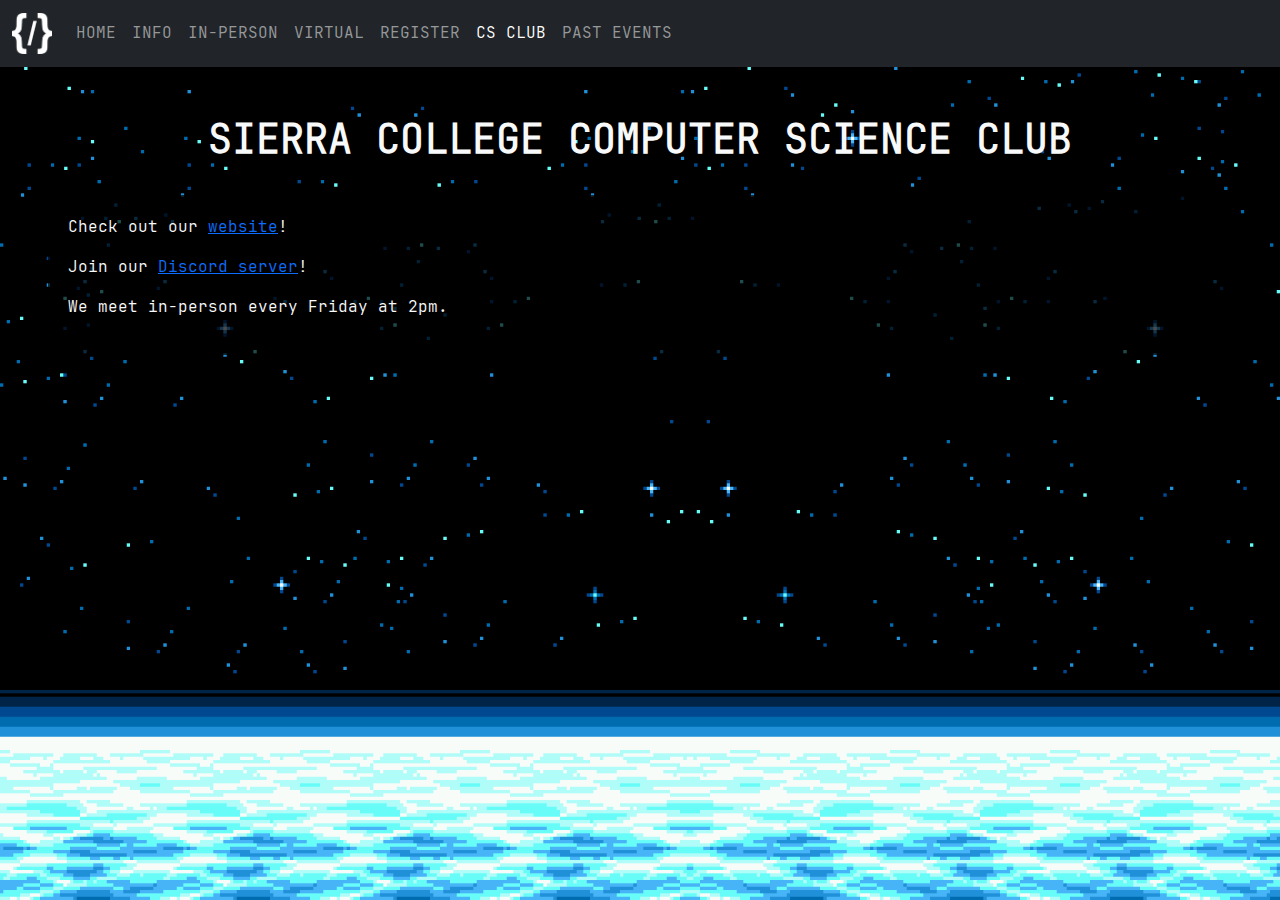
<file: csclub/index.html>
<!DOCTYPE html>
<html lang="en">
<head>
	<meta charset="utf-8">
	<meta name="viewport" content="width=device-width, initial-scale=1">
	<link href="https://cdn.jsdelivr.net/npm/bootstrap@5.2.3/dist/css/bootstrap.min.css" rel="stylesheet">
	<script src="https://cdn.jsdelivr.net/npm/bootstrap@5.2.3/dist/js/bootstrap.bundle.min.js"></script>

	<link rel="shortcut icon" href="../resources/favicon.ico">
	<link rel="stylesheet" href="../substyle.css" />

	<title>CS Club</title>
</head>
<body style="font-family:jetbrainsMono">


<nav class="navbar navbar-expand-sm bg-dark navbar-dark tec">
	<div class="container-fluid">
		<a class="navbar-brand">
			<img src="../resources/clublogo.png" style="width:40px;"> 
		</a>
		<button class="navbar-toggler" type="button" data-bs-toggle="collapse" data-bs-target="#collapsibleNavbar">
			<span class="navbar-toggler-icon"></span>
		</button>
		<div class="collapse navbar-collapse" id="collapsibleNavbar">
			<ul class="navbar-nav">
				<li class="nav-item">
					<a class="nav-link" href="..">HOME</a>
				</li>
				<li class="nav-item">
					<a class="nav-link" href="../info">INFO</a>
				</li>
				<li class="nav-item">
					<a class="nav-link" href="../in-person">IN-PERSON</a>
				</li>
				<li class="nav-item">
					<a class="nav-link" href="../virtual">VIRTUAL</a>
				</li>
				<li class="nav-item">
					<a class="nav-link" href="../register">REGISTER</a>
				</li>
				<li class="nav-item">
					<a class="nav-link active" href="../csclub">CS CLUB</a>
				</li>
				<li class="nav-item">
					<a class="nav-link" href="../past-events">PAST EVENTS</a>
				</li>
			</ul>
		</div>
	</div>
</nav>



<div class="container-fluid p-5 text-light">
	<div class="text-center">
		<h1><b>SIERRA COLLEGE COMPUTER SCIENCE CLUB</b></h1>
	</div>
	<br>

	<div class="box">
		<p>Check out our <a href="https://sierracswebdev.github.io">website</a>!</p>
		<p>Join our <a href="https://discord.gg/uxKscha7s2">Discord server</a>!</p>
		<p>We meet in-person every Friday at 2pm.</p>

	</div>
</div>


</body>
</html>
</file>
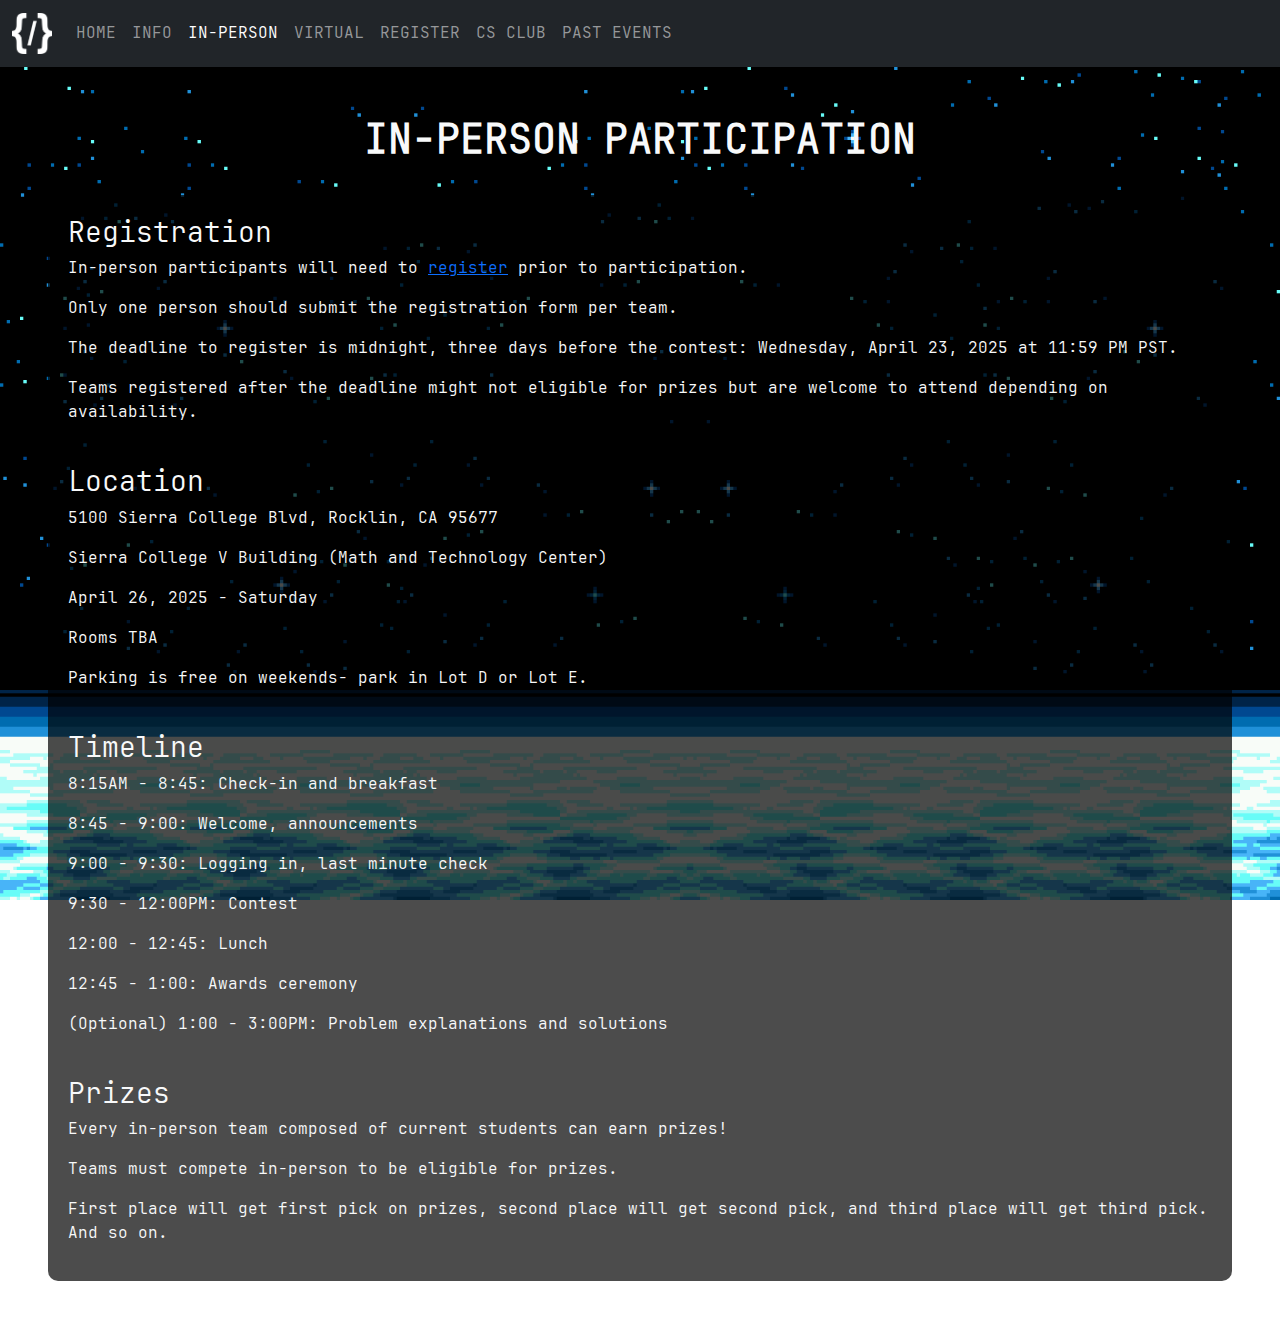
<file: in-person/index.html>
<!DOCTYPE html>
<html lang="en">
<head>
	<meta charset="utf-8">
	<meta name="viewport" content="width=device-width, initial-scale=1">
	<link href="https://cdn.jsdelivr.net/npm/bootstrap@5.2.3/dist/css/bootstrap.min.css" rel="stylesheet">
	<script src="https://cdn.jsdelivr.net/npm/bootstrap@5.2.3/dist/js/bootstrap.bundle.min.js"></script>

	<link rel="shortcut icon" href="../resources/favicon.ico">
	<link rel="stylesheet" href="../substyle.css" />

	<title>SCPE In-Person</title>
</head>
<body style="font-family:jetbrainsMono">


<nav class="navbar navbar-expand-sm bg-dark navbar-dark tec">
	<div class="container-fluid">
		<a class="navbar-brand">
			<img src="../resources/clublogo.png" style="width:40px;"> 
		</a>
		<button class="navbar-toggler" type="button" data-bs-toggle="collapse" data-bs-target="#collapsibleNavbar">
			<span class="navbar-toggler-icon"></span>
		</button>
		<div class="collapse navbar-collapse" id="collapsibleNavbar">
			<ul class="navbar-nav">
				<li class="nav-item">
					<a class="nav-link" href="..">HOME</a>
				</li>
				<li class="nav-item">
					<a class="nav-link" href="../info">INFO</a>
				</li>
				<li class="nav-item">
					<a class="nav-link active" href="../in-person">IN-PERSON</a>
				</li>
				<li class="nav-item">
					<a class="nav-link" href="../virtual">VIRTUAL</a>
				</li>
				<li class="nav-item">
					<a class="nav-link" href="../register">REGISTER</a>
				</li>
				<li class="nav-item">
					<a class="nav-link" href="../csclub">CS CLUB</a>
				</li>
				<li class="nav-item">
					<a class="nav-link" href="../past-events">PAST EVENTS</a>
				</li>
			</ul>
		</div>
	</div>
</nav>



<div class="container-fluid p-5 text-light">
	<div class="text-center">
		<h1><b>IN-PERSON PARTICIPATION</b></h1>
	</div>
	<br>

	<div class="box">
		<h3>Registration</h3>
		<p>In-person participants will need to <a href="../register">register</a> prior to participation.</p>
		<p>Only one person should submit the registration form per team.</p>
		<p>The deadline to register is midnight, three days before the contest: Wednesday, April 23, 2025 at 11:59 PM PST.</p>
		<p>Teams registered after the deadline might not eligible for prizes but are welcome to attend depending on availability.</p>
		<br>
<!-- 
		<h3>Practice Problems</h3>
		<p>Accounts that have correctly solved <a href="https://www.hackerrank.com/contests/scpe-practice-problems/challenges">SCPE Practice Problems 1, 2, and 3</a> will be given priority in reserving a spot.</p>
		<p>Make sure to submit with the same account you registered with.</p>
		<p>After registration closes, registered accounts that have not completed the practice problems will be given a spot, depending on space availability at that time.</p>
		<p>Teams will be sent an email of confirmation from Jason Feng after a spot is reserved. If you get an email, you’re all set to go!</p>
		<p>SCPE Practice Problems submissions will be checked frequently, and accounts with all 3 problems completed will be sent a confirmation email.</p>
		<p>Otherwise, a confirmation email will be sent on Thursday, April 4, 2024 to confirmed participants who have not completed the problems.</p>
--> 
		<h3>Location</h3>
		<p>5100 Sierra College Blvd, Rocklin, CA 95677</p>
		<p>Sierra College V Building (Math and Technology Center)</p>
		<p>April 26, 2025 - Saturday</p>
		<p>Rooms TBA</p>
		<p>Parking is free on weekends- park in Lot D or Lot E.</p>
		<br>

		<h3>Timeline</h3>
		<p>8:15AM - 8:45: Check-in and breakfast</p>
		<p>8:45 - 9:00: Welcome, announcements</p>
		<p>9:00 - 9:30: Logging in, last minute check</p>
		<p>9:30 - 12:00PM: Contest</p>
		<p>12:00 - 12:45: Lunch</p>
		<p>12:45 - 1:00: Awards ceremony</p>
		<p>(Optional) 1:00 - 3:00PM: Problem explanations and solutions</p>
		<br>

		<h3>Prizes</h3>
		<p>Every in-person team composed of current students can earn prizes!</p>
		<p>Teams must compete in-person to be eligible for prizes.</p>
		<p>First place will get first pick on prizes, second place will get second pick, and third place will get third pick. And so on. </p>
	</div>

</div>


</body>
</html>
</file>
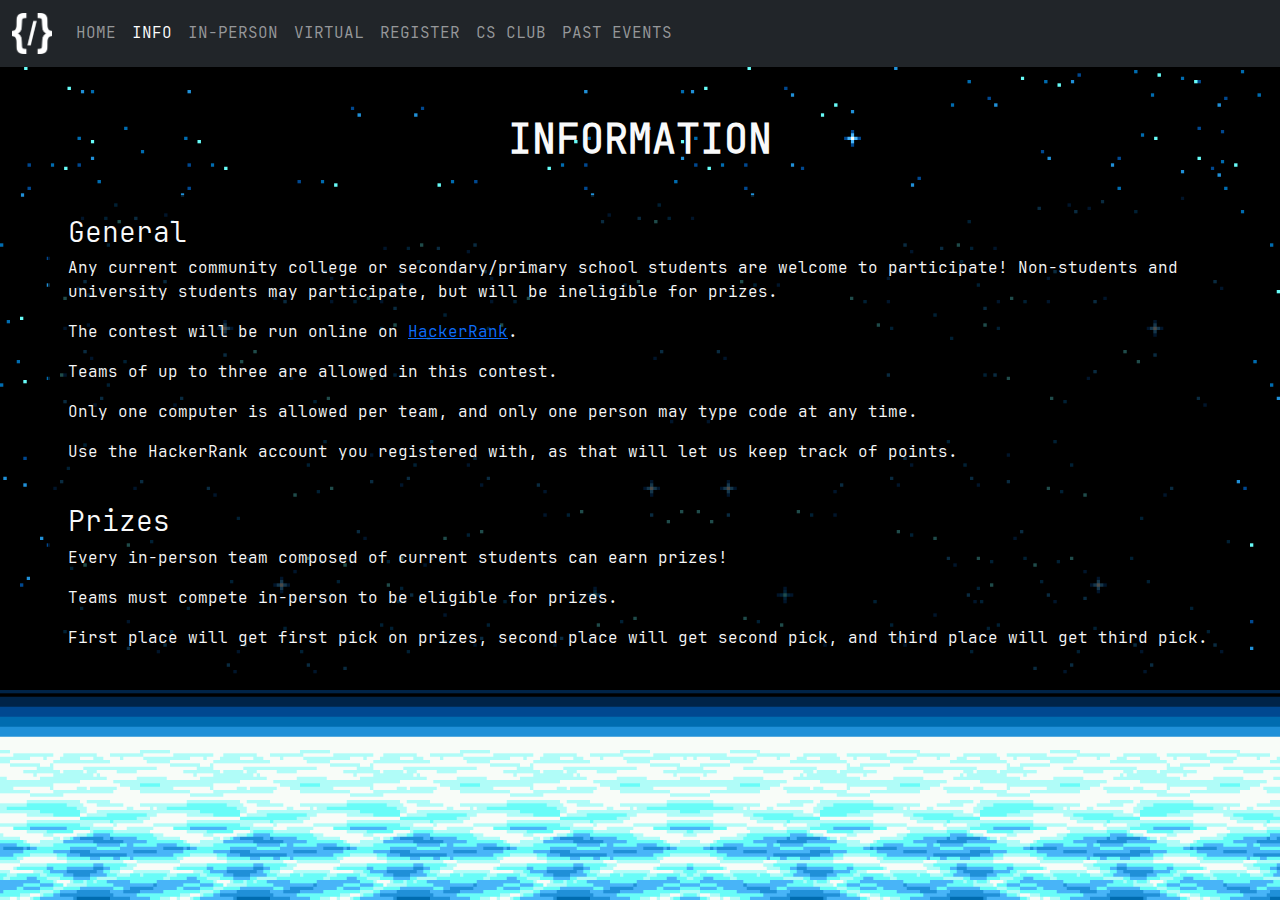
<file: info/index.html>
<!DOCTYPE html>
<html lang="en">
<head>
	<meta charset="utf-8">
	<meta name="viewport" content="width=device-width, initial-scale=1">
	<link href="https://cdn.jsdelivr.net/npm/bootstrap@5.2.3/dist/css/bootstrap.min.css" rel="stylesheet">
	<script src="https://cdn.jsdelivr.net/npm/bootstrap@5.2.3/dist/js/bootstrap.bundle.min.js"></script>

	<link rel="shortcut icon" href="../resources/favicon.ico">
	<link rel="stylesheet" href="../substyle.css" />

	<title>SCPE Information</title>
</head>
<body style="font-family:jetbrainsMono">


<nav class="navbar navbar-expand-sm bg-dark navbar-dark tec">
	<div class="container-fluid">
		<a class="navbar-brand">
			<img src="../resources/clublogo.png" style="width:40px;"> 
		</a>
		<button class="navbar-toggler" type="button" data-bs-toggle="collapse" data-bs-target="#collapsibleNavbar">
			<span class="navbar-toggler-icon"></span>
		</button>
		<div class="collapse navbar-collapse" id="collapsibleNavbar">
			<ul class="navbar-nav">
				<li class="nav-item">
					<a class="nav-link" href="..">HOME</a>
				</li>
				<li class="nav-item">
					<a class="nav-link active" href="../info">INFO</a>
				</li>
				<li class="nav-item">
					<a class="nav-link" href="../in-person">IN-PERSON</a>
				</li>
				<li class="nav-item">
					<a class="nav-link" href="../virtual">VIRTUAL</a>
				</li>
				<li class="nav-item">
					<a class="nav-link" href="../register">REGISTER</a>
				</li>
				<li class="nav-item">
					<a class="nav-link" href="../csclub">CS CLUB</a>
				</li>
				<li class="nav-item">
					<a class="nav-link" href="../past-events">PAST EVENTS</a>
				</li>
			</ul>
		</div>
	</div>
</nav>



<div class="container-fluid p-5 text-light">
	<div class="text-center">
		<h1><b>INFORMATION</b></h1>
	</div>
	<br>

	<div class="box">
		<h3>General</h3>
		<p>Any current community college or secondary/primary school students are welcome to participate! Non-students and university students may participate, but will be ineligible for prizes.</p>
		<p>The contest will be run online on <a href="https://www.hackerrank.com/scpe-spring-2025">HackerRank</a>.</p>
		<p>Teams of up to three are allowed in this contest.</p>
		<p>Only one computer is allowed per team, and only one person may type code at any time.</p>
		<p>Use the HackerRank account you registered with, as that will let us keep track of points.</p>
		<br>

		<h3>Prizes</h3>
		<p>Every in-person team composed of current students can earn prizes!</p>
		<p>Teams must compete in-person to be eligible for prizes.</p>
		<p>First place will get first pick on prizes, second place will get second pick, and third place will get third pick.</p>
	</div>

</div>


</body>
</html>
</file>
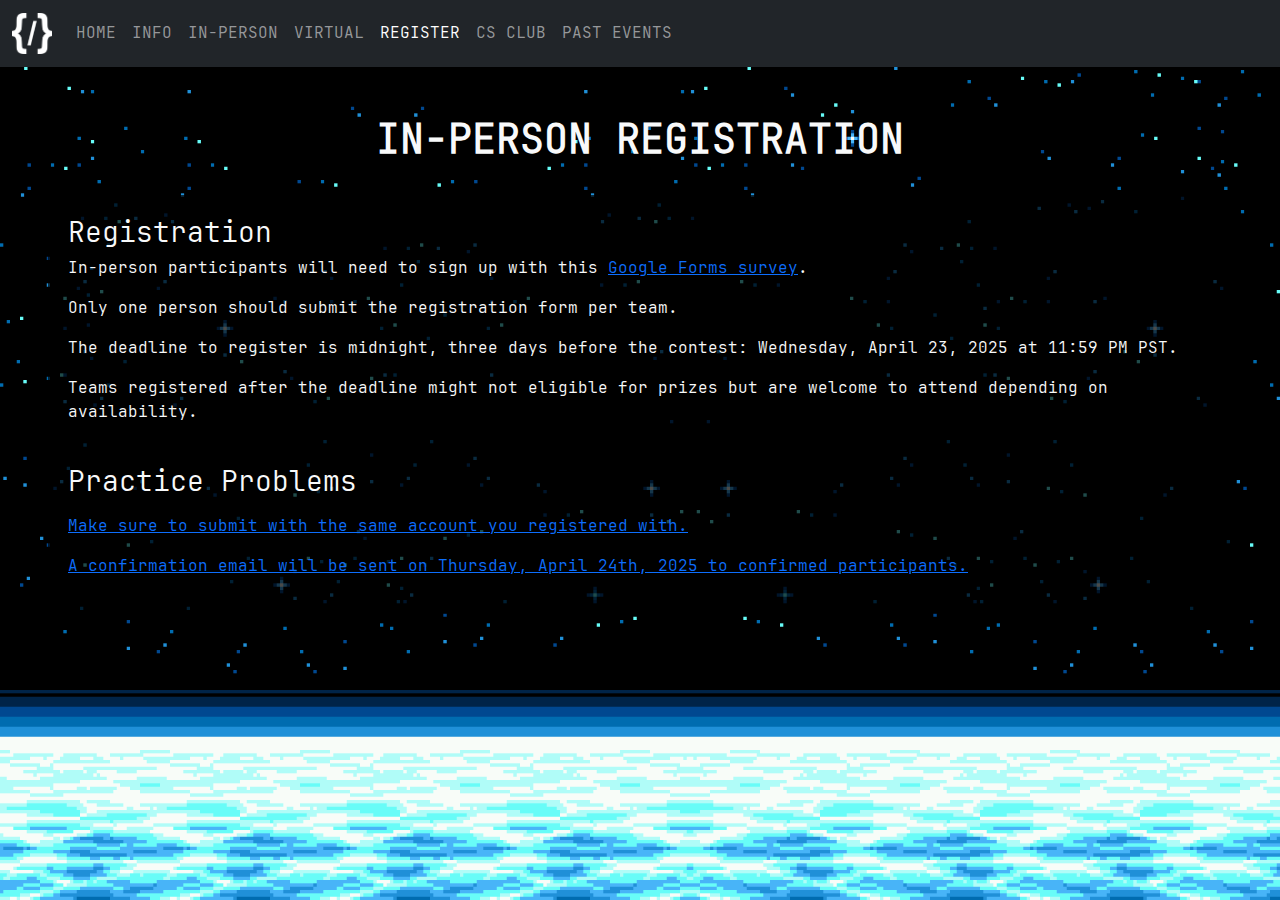
<file: register/index.html>
<!DOCTYPE html>
<html lang="en">
<head>
	<meta charset="utf-8">
	<meta name="viewport" content="width=device-width, initial-scale=1">
	<link href="https://cdn.jsdelivr.net/npm/bootstrap@5.2.3/dist/css/bootstrap.min.css" rel="stylesheet">
	<script src="https://cdn.jsdelivr.net/npm/bootstrap@5.2.3/dist/js/bootstrap.bundle.min.js"></script>

	<link rel="shortcut icon" href="../resources/favicon.ico">
	<link rel="stylesheet" href="../substyle.css" />

	<title>SCPE In-Person Registration</title>
</head>
<body style="font-family:jetbrainsMono">


<nav class="navbar navbar-expand-sm bg-dark navbar-dark tec">
	<div class="container-fluid">
		<a class="navbar-brand">
			<img src="../resources/clublogo.png" style="width:40px;"> 
		</a>
		<button class="navbar-toggler" type="button" data-bs-toggle="collapse" data-bs-target="#collapsibleNavbar">
			<span class="navbar-toggler-icon"></span>
		</button>
		<div class="collapse navbar-collapse" id="collapsibleNavbar">
			<ul class="navbar-nav">
				<li class="nav-item">
					<a class="nav-link" href="..">HOME</a>
				</li>
				<li class="nav-item">
					<a class="nav-link" href="../info">INFO</a>
				</li>
				<li class="nav-item">
					<a class="nav-link" href="../in-person">IN-PERSON</a>
				</li>
				<li class="nav-item">
					<a class="nav-link" href="../virtual">VIRTUAL</a>
				</li>
				<li class="nav-item">
					<a class="nav-link active" href="../register">REGISTER</a>
				</li>
				<li class="nav-item">
					<a class="nav-link" href="../csclub">CS CLUB</a>
				</li>
				<li class="nav-item">
					<a class="nav-link" href="../past-events">PAST EVENTS</a>
				</li>
			</ul>
		</div>
	</div>
</nav>



<div class="container-fluid p-5 text-light">
	<div class="text-center">
		<h1><b>IN-PERSON REGISTRATION</b></h1>
	</div>
	<br>

	<div class="box">
		<h3>Registration</h3>
		<p>In-person participants will need to sign up with this <a href="https://docs.google.com/forms/d/e/1FAIpQLSct-OP7bhTZZJuFeMd0SBku19mPey89b2azSybGEvnopcHPtQ/viewform">Google Forms survey</a>.</p>
		<p>Only one person should submit the registration form per team.</p>
		<p>The deadline to register is midnight, three days before the contest: Wednesday, April 23, 2025 at 11:59 PM PST.</p>
		<p>Teams registered after the deadline might not eligible for prizes but are welcome to attend depending on availability.</p>
		<br>

		<h3>Practice Problems</h3>
		<p><a href="https://www.hackerrank.com/contests/scpe-practice-problems/challenges"></p>
		<p>Make sure to submit with the same account you registered with.</p>
		<p>A confirmation email will be sent on Thursday, April 24th, 2025 to confirmed participants.</p>


		

	</div>

</div>


</body>
</html>
</file>
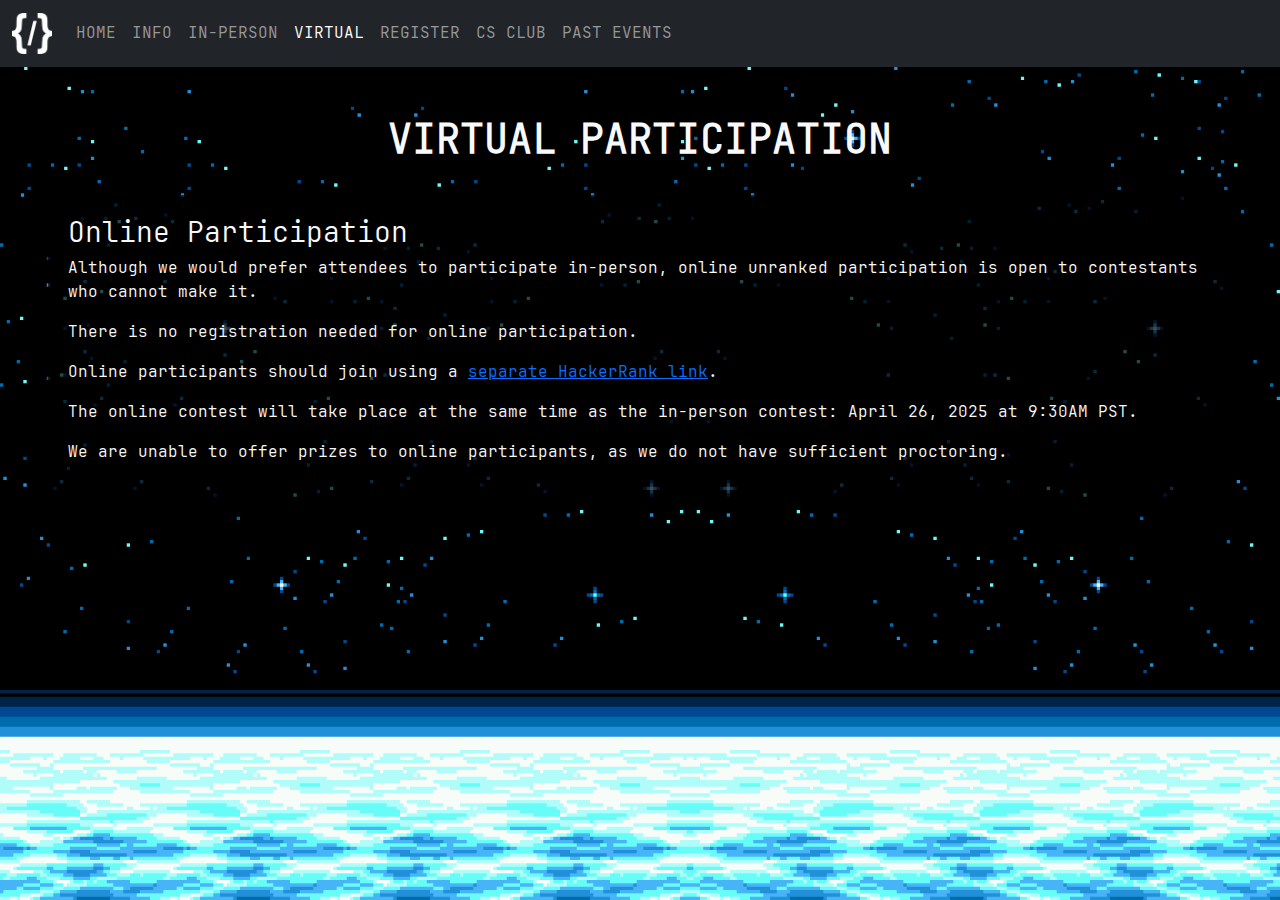
<file: virtual/index.html>
<!DOCTYPE html>
<html lang="en">
<head>
	<meta charset="utf-8">
	<meta name="viewport" content="width=device-width, initial-scale=1">
	<link href="https://cdn.jsdelivr.net/npm/bootstrap@5.2.3/dist/css/bootstrap.min.css" rel="stylesheet">
	<script src="https://cdn.jsdelivr.net/npm/bootstrap@5.2.3/dist/js/bootstrap.bundle.min.js"></script>

	<link rel="shortcut icon" href="../resources/favicon.ico">
	<link rel="stylesheet" href="../substyle.css" />

	<title>SCPE Virtual</title>
</head>
<body style="font-family:jetbrainsMono">


<nav class="navbar navbar-expand-sm bg-dark navbar-dark tec">
	<div class="container-fluid">
		<a class="navbar-brand">
			<img src="../resources/clublogo.png" style="width:40px;"> 
		</a>
		<button class="navbar-toggler" type="button" data-bs-toggle="collapse" data-bs-target="#collapsibleNavbar">
			<span class="navbar-toggler-icon"></span>
		</button>
		<div class="collapse navbar-collapse" id="collapsibleNavbar">
			<ul class="navbar-nav">
				<li class="nav-item">
					<a class="nav-link" href="..">HOME</a>
				</li>
				<li class="nav-item">
					<a class="nav-link" href="../info">INFO</a>
				</li>
				<li class="nav-item">
					<a class="nav-link" href="../in-person">IN-PERSON</a>
				</li>
				<li class="nav-item">
					<a class="nav-link active" href="../virtual">VIRTUAL</a>
				</li>
				<li class="nav-item">
					<a class="nav-link" href="../register">REGISTER</a>
				</li>
				<li class="nav-item">
					<a class="nav-link" href="../csclub">CS CLUB</a>
				</li>
				<li class="nav-item">
					<a class="nav-link" href="../past-events">PAST EVENTS</a>
				</li>
			</ul>
		</div>
	</div>
</nav>



<div class="container-fluid p-5 text-light">
	<div class="text-center">
		<h1><b>VIRTUAL PARTICIPATION</b></h1>
	</div>
	<br>

	<div class="box">
		<h3>Online Participation</h3>
		<p>Although we would prefer attendees to participate in-person, online unranked participation is open to contestants who cannot make it.</p>
		<p>There is no registration needed for online participation.</p>
		<p>Online participants should join using a <a href="https://www.hackerrank.com/unranked-scpe-spring-2025">separate HackerRank link</a>.</p>
		<p>The online contest will take place at the same time as the in-person contest: April 26, 2025 at 9:30AM PST.</p>
		<p>We are unable to offer prizes to online participants, as we do not have sufficient proctoring.</p>

	</div>

</div>


</body>
</html>
</file>
<file: substyle.css>
@font-face {
	font-family: "jetbrainsMono";
	src: url(resources/JetBrainsMono-Light.ttf);
	font-display: swap;
}

body {
	background: url(resources/spacebackground.png);
	background-repeat: no-repeat;
	background-attachment: fixed;
	background-position: center;
	background-size: cover;
}

.box {
	background: rgba(0, 0, 0, 0.7);
	border-radius: 10px;
	padding: 20px;
}

.captionbox {
	background: rgba(0, 0, 0, 0.5);
	border-radius: 10px;
	padding: 10px;
}
</file>
